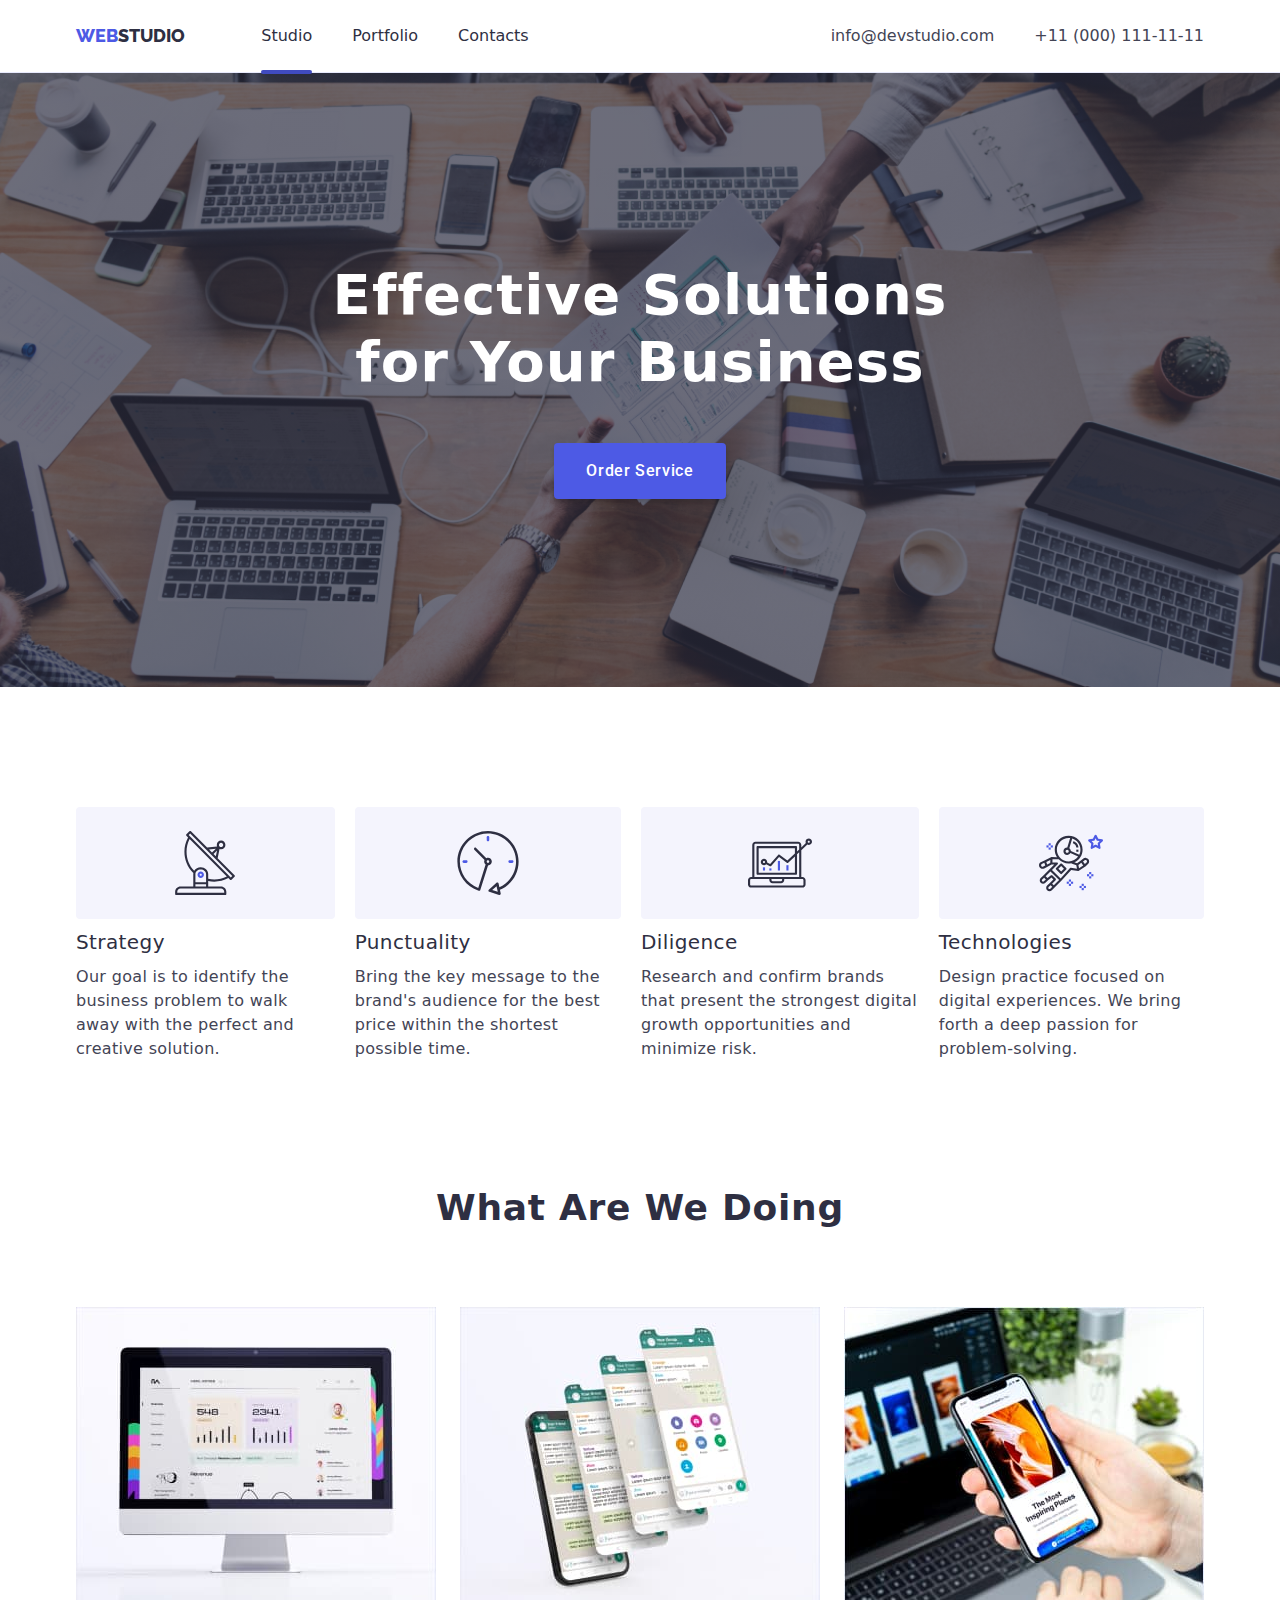
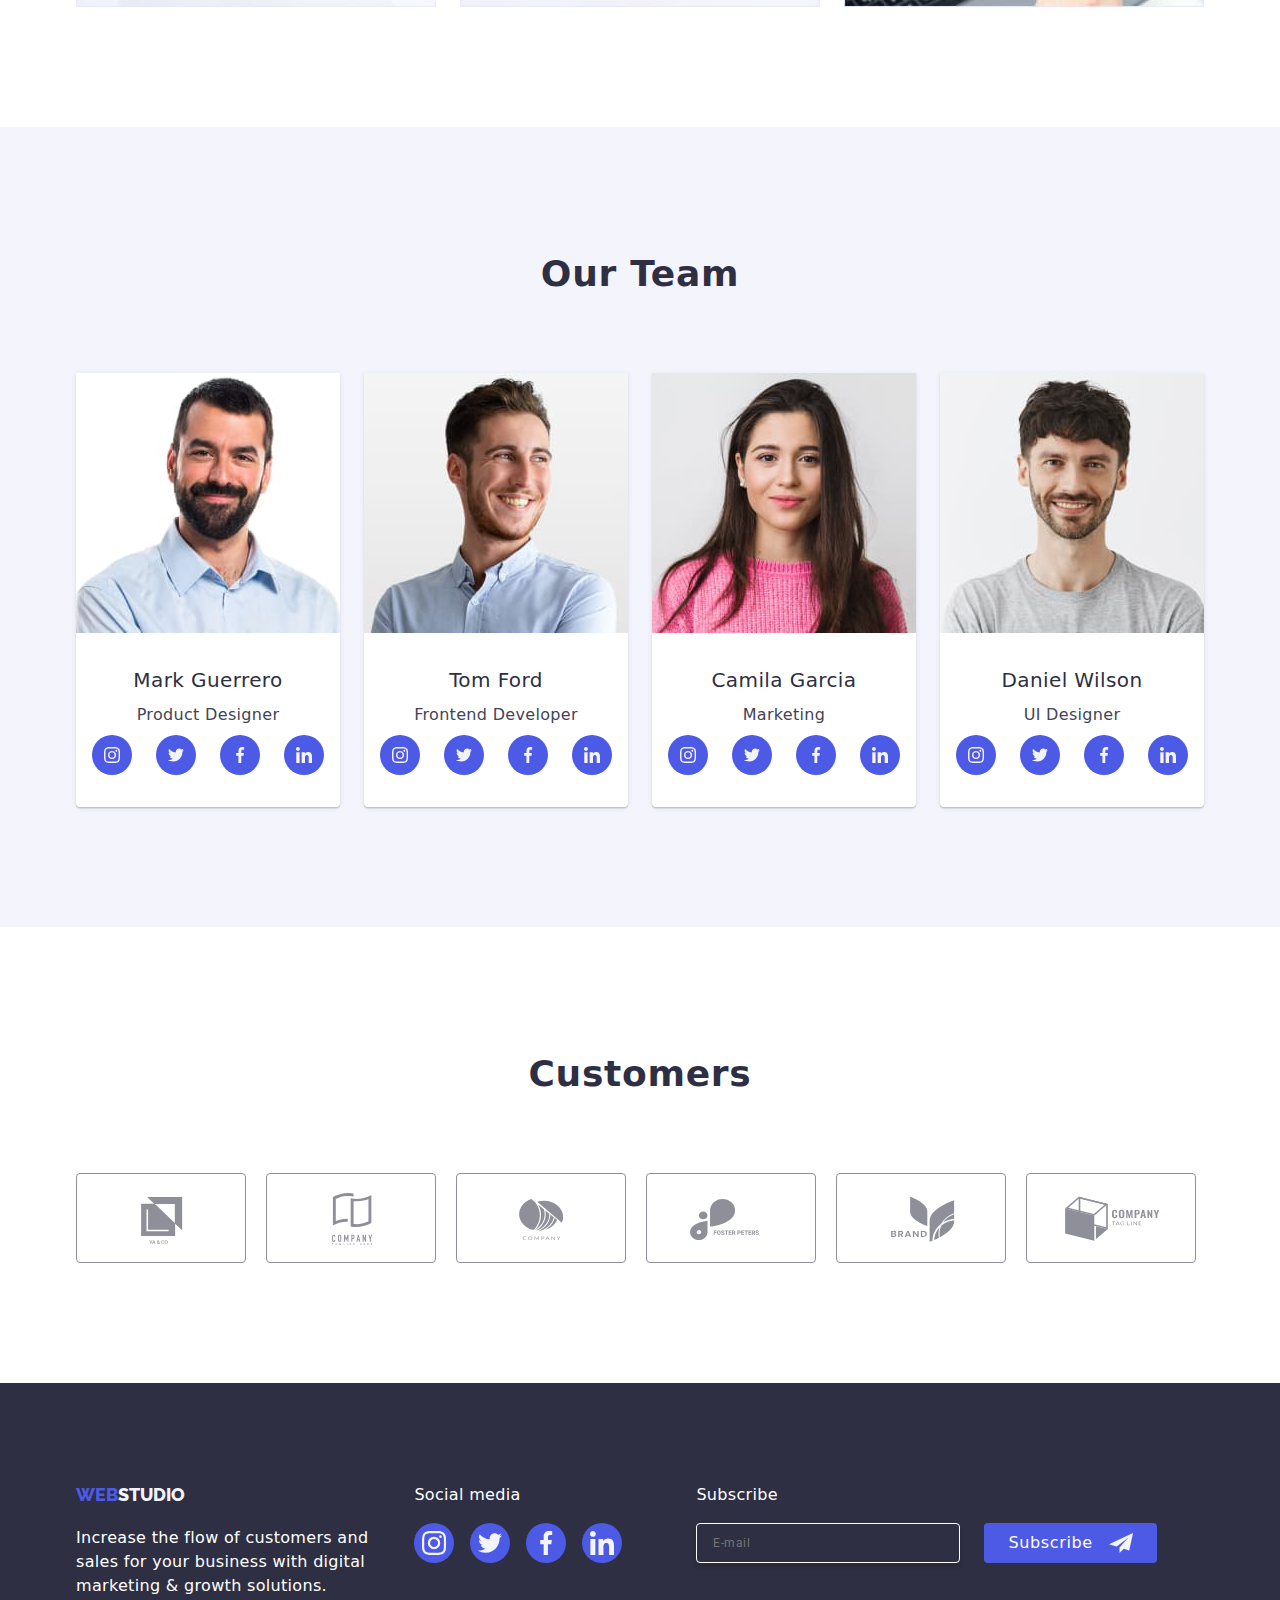
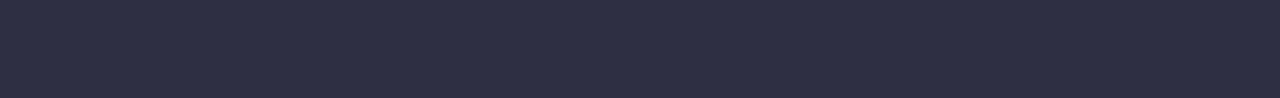
<file: index.html>
<!DOCTYPE html>
<html lang="en">
  <head>
    <link rel="stylesheet" href="./css/style.css" />
    <meta charset="UTF-8" />
    <meta http-equiv="X-UA-Compatible" content="IE=edge" />
    <meta name="viewport" content="width=device-width, initial-scale=1.0" />
    <link
      rel="stylesheet"
      href="https://cdnjs.cloudflare.com/ajax/libs/modern-normalize/1.0.0/modern-normalize.min.css "
    />
    <link rel="preconnect" href="https://fonts.googleapis.com" />
    <link rel="preconnect" href="https://fonts.gstatic.com" crossorigin />
    <link
      href="https://fonts.googleapis.com/css2?family=Raleway:wght@800&family=Roboto:wght@400;500;700;900&display=swap"
      rel="stylesheet"
    />
    <title>Homework 6</title>
  </head>

  <body>
    <!-- heading -->
    <header class="header">
      <div class="container header-container">
        <nav class="heading-navigation">
          <a href="./index.html" target="_self" title="Logo" class="heading-studio_word"
            ><span class="heading-web_word">WEB</span>STUDIO</a
          >
          <ul class="navigation-menu list-item">
            <li class="navigation-menu_item">
              <a href="./index.html" class="navigation-menu_link link-active">Studio</a>
            </li>
            <li class="navigation-menu_item">
              <a href="./portfolio.html" class="navigation-menu_link">Portfolio</a>
            </li>
            <li class="navigation-menu_item">
              <a href="./contacts.html" class="navigation-menu_link">Contacts</a>
            </li>
          </ul>
        </nav>
        <ul class="contact-links list-item">
          <li class="contact-links_item">
            <a href="mailto:info@devstudio.com" class="contact-links_link">info@devstudio.com</a>
          </li>
          <li class="contact-links_item">
            <a href="tel:+110001111111" class="contact-links_link">+11 (000) 111-11-11</a>
          </li>
        </ul>
      </div>
    </header>

    <!-- main -->
    <main>
      <!-- Hero Section -->
      <section class="hero">
        <div class="container hero-container">
          <h1 class="hero-title">
            Effective Solutions<br />
            for Your Business
          </h1>
          <button type="button" class="hero-button" data-modal-open>Order Service</button>
        </div>
      </section>

      <!-- Benefits section -->
      <section class="section benefits-section">
        <div class="container">
          <h2 hidden>Benefits</h2>
          <ul class="benefits list-item">
            <li class="benefits_item">
              <div class="benefits-icon-container">
                <svg class="icon benefits-icon" width="64" height="64">
                  <use href="./images/icons.svg#antenna"></use>
                </svg>
              </div>
              <h3 class="benefits-title">Strategy</h3>
              <p class="benefits-description">
                Our goal is to identify the business problem to walk away with the perfect and
                creative solution.
              </p>
            </li>
            <li class="benefits_item">
              <div class="benefits-icon-container">
                <svg class="icon benefits-icon" width="64" height="64">
                  <use href="./images/icons.svg#clock"></use>
                </svg>
              </div>
              <h3 class="benefits-title">Punctuality</h3>
              <p class="benefits-description">
                Bring the key message to the brand's audience for the best price within the shortest
                possible time.
              </p>
            </li>
            <li class="benefits_item">
              <div class="benefits-icon-container">
                <svg class="icon benefits-icon" width="64" height="64">
                  <use href="./images/icons.svg#diagram"></use>
                </svg>
              </div>
              <h3 class="benefits-title">Diligence</h3>
              <p class="benefits-description">
                Research and confirm brands that present the strongest digital growth opportunities
                and minimize risk.
              </p>
            </li>
            <li class="benefits_item">
              <div class="benefits-icon-container">
                <svg class="icon benefits-icon" width="64" height="64">
                  <use href="./images/icons.svg#astronaut"></use>
                </svg>
              </div>
              <h3 class="benefits-title">Technologies</h3>
              <p class="benefits-description">
                Design practice focused on digital experiences. We bring forth a deep passion for
                problem-solving.
              </p>
            </li>
          </ul>
        </div>
      </section>

      <!-- Services section -->
      <section class="section">
        <div class="container">
          <h2 class="section-title">What are we doing</h2>
          <ul class="services-list list-item">
            <li class="services-list_item">
              <img src="./images/monitor.jpg" alt="Computer Monitor" width="360" height="300" />
            </li>
            <li class="services-list_item">
              <img src="./images/mobile.jpg" alt="Mobile Phone" width="360" height="300" />
            </li>
            <li class="services-list_item">
              <img
                src="./images/holding-mobile.jpg"
                alt="Holding Mobile"
                width="360"
                height="300"
              />
            </li>
          </ul>
        </div>
      </section>

      <!-- Our Team section -->
      <section class="section our-team-section">
        <div class="container">
          <h2 class="section-title">Our Team</h2>
          <ul class="our-team_list list-item">
            <li class="our-team-list_item">
              <img src="./images/mark-guerrero.jpg" alt="Mark Guerrero" width="264" height="260" />
              <div class="our-team_content">
                <h3 class="our-team_title">Mark Guerrero</h3>
                <p class="our-team_description">Product Designer</p>
                <div class="our-team_social-profile">
                  <ul class="our-team_social-list list-item">
                    <li class="our-team_social-item">
                      <a href="https://instagram.com" target="_blank" rel="noopener noreferrer"
                        ><svg class="icon our-team_social-icon" width="40" height="40">
                          <use href="./images/icons.svg#instagram-social-profile"></use></svg
                      ></a>
                    </li>
                    <li class="our-team_social-item">
                      <a href="https://twitter.com" target="_blank" rel="noopener noreferrer"
                        ><svg class="icon our-team_social-icon" width="40" height="40">
                          <use href="./images/icons.svg#twitter-social-profile"></use></svg
                      ></a>
                    </li>
                    <li class="our-team_social-item">
                      <a href="https://facebook.com" target="_blank" rel="noopener noreferrer"
                        ><svg class="icon our-team_social-icon" width="40" height="40">
                          <use href="./images/icons.svg#facebook-social-profile"></use></svg
                      ></a>
                    </li>
                    <li class="our-team_social-item">
                      <a href="https://linkedin.com" target="_blank" rel="noopener noreferrer"
                        ><svg class="icon our-team_social-icon" width="40" height="40">
                          <use href="./images/icons.svg#linkedin-social-profile"></use></svg
                      ></a>
                    </li>
                  </ul>
                </div>
              </div>
            </li>
            <li class="our-team-list_item">
              <img src="./images/tom-ford.jpg" alt="Tom Ford" width="264" height="260" />
              <div class="our-team_content">
                <h3 class="our-team_title">Tom Ford</h3>
                <p class="our-team_description">Frontend Developer</p>
                <div class="our-team_social-profile">
                  <ul class="our-team_social-list list-item">
                    <li class="our-team_social-item">
                      <a href="https://instagram.com" target="_blank" rel="noopener noreferrer"
                        ><svg class="icon our-team_social-icon" width="40" height="40">
                          <use href="./images/icons.svg#instagram-social-profile"></use></svg
                      ></a>
                    </li>
                    <li class="our-team_social-item">
                      <a href="https://twitter.com" target="_blank" rel="noopener noreferrer"
                        ><svg class="icon our-team_social-icon" width="40" height="40">
                          <use href="./images/icons.svg#twitter-social-profile"></use></svg
                      ></a>
                    </li>
                    <li class="our-team_social-item">
                      <a href="https://facebook.com" target="_blank" rel="noopener noreferrer"
                        ><svg class="icon our-team_social-icon" width="40" height="40">
                          <use href="./images/icons.svg#facebook-social-profile"></use></svg
                      ></a>
                    </li>
                    <li class="our-team_social-item">
                      <a href="https://linkedin.com" target="_blank" rel="noopener noreferrer"
                        ><svg class="icon our-team_social-icon" width="40" height="40">
                          <use href="./images/icons.svg#linkedin-social-profile"></use></svg
                      ></a>
                    </li>
                  </ul>
                </div>
              </div>
            </li>
            <li class="our-team-list_item">
              <img src="./images/camila-garcia.jpg" alt="Camila Garcia" width="264" height="260" />
              <div class="our-team_content">
                <h3 class="our-team_title">Camila Garcia</h3>
                <p class="our-team_description">Marketing</p>
                <div class="our-team_social-profile">
                  <ul class="our-team_social-list list-item">
                    <li class="our-team_social-item">
                      <a
                        href="https://instagram.com"
                        class="our-team_social-item-link"
                        target="_blank"
                        rel="noopener noreferrer"
                        ><svg class="icon our-team_social-icon" width="40" height="40">
                          <use href="./images/icons.svg#instagram-social-profile"></use></svg
                      ></a>
                    </li>
                    <li class="our-team_social-item">
                      <a
                        href="https://twitter.com"
                        class="our-team_social-item-link"
                        target="_blank"
                        rel="noopener noreferrer"
                        ><svg class="icon our-team_social-icon" width="40" height="40">
                          <use href="./images/icons.svg#twitter-social-profile"></use></svg
                      ></a>
                    </li>
                    <li class="our-team_social-item">
                      <a
                        href="https://facebook.com"
                        class="our-team_social-item-link"
                        target="_blank"
                        rel="noopener noreferrer"
                        ><svg class="icon our-team_social-icon" width="40" height="40">
                          <use href="./images/icons.svg#facebook-social-profile"></use></svg
                      ></a>
                    </li>
                    <li class="our-team_social-item">
                      <a
                        href="https://linkedin.com"
                        class="our-team_social-item-link"
                        target="_blank"
                        rel="noopener noreferrer"
                        ><svg class="icon our-team_social-icon" width="40" height="40">
                          <use href="./images/icons.svg#linkedin-social-profile"></use></svg
                      ></a>
                    </li>
                  </ul>
                </div>
              </div>
            </li>
            <li class="our-team-list_item">
              <img src="./images/daniel-wilson.jpg" alt="Daniel Wilson" width="264" height="260" />
              <div class="our-team_content">
                <h3 class="our-team_title">Daniel Wilson</h3>
                <p class="our-team_description">UI Designer</p>
                <div class="our-team_social-profile">
                  <ul class="our-team_social-list list-item">
                    <li class="our-team_social-item">
                      <a href="https://instagram.com" target="_blank" rel="noopener noreferrer"
                        ><svg class="icon our-team_social-icon" width="40" height="40">
                          <use href="./images/icons.svg#instagram-social-profile"></use></svg
                      ></a>
                    </li>
                    <li class="our-team_social-item">
                      <a href="https://twitter.com" target="_blank" rel="noopener noreferrer"
                        ><svg class="icon our-team_social-icon" width="40" height="40">
                          <use href="./images/icons.svg#twitter-social-profile"></use></svg
                      ></a>
                    </li>
                    <li class="our-team_social-item">
                      <a href="https://facebook.com" target="_blank" rel="noopener noreferrer"
                        ><svg class="icon our-team_social-icon" width="40" height="40">
                          <use href="./images/icons.svg#facebook-social-profile"></use></svg
                      ></a>
                    </li>
                    <li class="our-team_social-item">
                      <a href="https://linkedin.com" target="_blank" rel="noopener noreferrer"
                        ><svg class="icon our-team_social-icon" width="40" height="40">
                          <use href="./images/icons.svg#linkedin-social-profile"></use></svg
                      ></a>
                    </li>
                  </ul>
                </div>
              </div>
            </li>
          </ul>
        </div>
      </section>

      <!-- Customers Section -->
      <section class="section customers-section">
        <div class="container">
          <h2 class="section-title">Customers</h2>
          <div class="customer-client-container">
            <ul class="customer-client-list list-item">
              <li class="customer-client-item">
                <a href="#" target="_blank" rel="noopener noreferrer"
                  ><svg class="icon customer-icon" width="168" height="88">
                    <use href="./images/icons.svg#client-1"></use></svg
                ></a>
              </li>
              <li class="customer-client-item">
                <a href="#" target="_blank" rel="noopener noreferrer"
                  ><svg class="icon customer-icon" width="168" height="88">
                    <use href="./images/icons.svg#client-2"></use></svg
                ></a>
              </li>
              <li class="customer-client-item">
                <a href="#" target="_blank" rel="noopener noreferrer"
                  ><svg class="icon customer-icon" width="168" height="88">
                    <use href="./images/icons.svg#client-3"></use></svg
                ></a>
              </li>
              <li class="customer-client-item">
                <a href="#" target="_blank" rel="noopener noreferrer"
                  ><svg class="icon customer-icon" width="168" height="88">
                    <use href="./images/icons.svg#client-4"></use></svg
                ></a>
              </li>
              <li class="customer-client-item">
                <a href="#" target="_blank" rel="noopener noreferrer"
                  ><svg class="icon customer-icon" width="168" height="88">
                    <use href="./images/icons.svg#client-5"></use></svg
                ></a>
              </li>
              <li class="customer-client-item">
                <a href="#" target="_blank" rel="noopener noreferrer"
                  ><svg class="icon customer-icon" width="168" height="88">
                    <use href="./images/icons.svg#client-6"></use></svg
                ></a>
              </li>
            </ul>
          </div>
        </div>
      </section>
    </main>

    <!-- footer  -->
    <footer class="footer">
      <section class="container footer-container">
        <div class="column1-container container">
          <a href="./index.html" target="_self" title="Logo" class="footer-studio_word"
            ><span class="footer-web_word">WEB</span>STUDIO</a
          >
          <p class="footer-text">
            Increase the flow of customers and<br />
            sales for your business with digital<br />
            marketing & growth solutions.
          </p>
        </div>
        <div class="column2-container container">
          <p class="footer-social-text">Social media</p>
          <div class="footer-social-icon">
            <ul class="footer-social-list list-item">
              <li class="footer-social-item">
                <a href="https://instagram.com" target="_blank" rel="noopener noreferrer"
                  ><svg class="icon footer-social-profile" width="40" height="40">
                    <use href="./images/icons.svg#footer-instagram-icon"></use></svg
                ></a>
              </li>
              <li class="footer-social-item">
                <a href="https://twitter.com" target="_blank" rel="noopener noreferrer"
                  ><svg class="icon footer-social-profile" width="40" height="40">
                    <use href="./images/icons.svg#footer-twitter-icon"></use></svg
                ></a>
              </li>
              <li class="footer-social-item">
                <a href="https://facebook.com" target="_blank" rel="noopener noreferrer"
                  ><svg class="icon footer-social-profile" width="40" height="40">
                    <use href="./images/icons.svg#footer-facebook-icon"></use></svg
                ></a>
              </li>
              <li class="footer-social-item">
                <a href="https://linkedin.com" target="_blank" rel="noopener noreferrer"
                  ><svg class="icon footer-social-profile" width="40" height="40">
                    <use href="./images/icons.svg#footer-linkedin-icon"></use></svg
                ></a>
              </li>
            </ul>
          </div>
        </div>
        <div class="column3-container container">
          <p class="footer-subscribe-text">Subscribe</p>
          <form name="signup_form" autocomplete="on" class="footer-form" novalidate>
            <label>
              <input type="email" name="email" placeholder="E-mail" class="form-field" />
            </label>
            <button type="submit" class="subscribe-button">
              Subscribe
              <svg class="icon footer-social-profile" width="24" height="24">
                <use href="./images/icons.svg#paper-plane"></use>
              </svg>
            </button>
          </form>
        </div>
      </section>
    </footer>

    <!-- Modal -->
    <div class="backdrop is-hidden" data-modal>
      <div class="modal">
        <button class="close" data-modal-close>
          <svg class="close-icon" width="8" height="8">
            <use href="./images/icons.svg#close-button"></use>
          </svg>
        </button>
        <p class="modal-title">Leave your contacts and we will call you back</p>
        <form class="modal-content-form">
          <div class="form-column-1">
            <label class="modal-description-label">
              <span class="label-text">Name</span>
              <input type="text" name="name" class="input-container" autofocus />
              <svg class="input-icon" width="18" height="24">
                <use href="./images/icons.svg#person-profile"></use>
              </svg>
            </label>
            <label class="modal-description-label">
              <span class="label-text">Phone</span>
              <input type="tel" name="phone" class="input-container" />
              <svg class="input-icon" width="18" height="24">
                <use href="./images/icons.svg#contact"></use>
              </svg>
            </label>
            <label class="modal-description-label">
              <span class="label-text">Email</span>
              <input type="email" name="email" class="input-container" />
              <svg class="input-icon" width="18" height="24">
                <use href="./images/icons.svg#email"></use>
              </svg>
            </label>
            <label class="modal-description-label">
              <span class="label-text">Comment</span>
              <textarea name="comment" placeholder="Text input" class="text-container"></textarea>
            </label>

            <label class="modal-checkbox-container">
              <input type="checkbox" name="checkbox" value="agreement" class="checkbox-container" />
              <svg class="checkbox-mark" width="18" height="24">
                <use href="./images/icons.svg#checkbox"></use>
              </svg>
              <p class="agreement-text">
                I accept the terms and conditions of the
                <a href="#" class="agreement-link">Privacy Policy</a>
              </p>
            </label>
          </div>
          <div class="form-column-2">
            <button type="submit" class="modal-button">Send</button>
          </div>
        </form>
      </div>
    </div>

    <script src="./js/modal.js"></script>
  </body>
</html>
</file>
<file: css/style.css>
:root {
    --navy-blue-color: #2E2F42;
    --slate-color: #434455;
    --white-color: #ffffff;
    --cornflower-color: #E7E9FC;
    --iris-color: #4d5ae5;
    --ocean-color: #404BBF;
    --cloud-color: #f4f4fd;
    --slate-color: #434455;
    --lightslate-color: #8E8F99;
    --green-color: #31D0AA;
    --dairy-color: #FCFCFC;
    --heading-one: 56px;
    --heading-two: 36px;
    --heading-three: 20px;
    --paragraph-text-size: 16px;
    --font-family-roboto: 'roboto', san-serif;
    --font-family-raleway: 'raleway', san-serif;
}

body {
    font-family: var(--font-family-roboto);
    color: var(--slate-color);
    line-height: 1.5em;
    margin: 0;
}

/* Global Style */
h1,
h2,
h3,
h4,
h5,
h6,
p {
    margin: 0;
}

html {
    box-sizing: border-box;
}

*,
*::after,
*::before {
    box-sizing: inherit;
}

img {
    display: block;
    max-width: 100%;
    height: auto;
}


/* Fonts */
@import url('https://fonts.googleapis.com/css2?family=Raleway:wght@800&family=Roboto:wght@400;500;700;900&display=swap');


/* Global Style */
button {
    cursor: pointer;
}

.list-item {
    list-style: none;
    margin: 0;
    padding: 0;
}

a {
    text-decoration: none;
    margin: 0;
    padding: 0;
    color: inherit;
}

.container {
    width: 1158px;
    margin: 0 auto;
    padding: 0 15px;
}

.section {
    padding: 120px 0;
}

/* Heading CSS */
.header {
    border-bottom: 1px solid var(--cornflower-color);

}

.heading-web_word {
    font-family: var(--font-family-raleway);
    font-weight: 800;
    font-size: 18px;
    letter-spacing: 0.03px;
    color: var(--iris-color);
    display: inline-flex;
}

.heading-studio_word {
    font-family: var(--font-family-raleway);
    font-weight: 800;
    font-size: 18px;
    letter-spacing: 0.03px;
    color: var(--navy-blue-color);
    display: inline-flex;
}

/* Navigation Menu List */
.header-container {
    display: flex;
    justify-content: space-between;
}

.heading-navigation {
    display: inline-flex;
    align-items: center;
}

.contact-links {
    display: inline-flex;
    align-items: center;
}

.navigation-menu {
    display: inline-flex;
    margin-left: 76px;
}

.navigation-menu_item:not(:last-child) {
    margin-right: 40px;
    position: relative;
}

.navigation-menu_link {
    position: relative;
    color: var(--iris-color);
    font-weight: 500;
    color: var(--navy-blue-color);

    transition-property: color;
    transition-duration: 250ms;
    transition-timing-function: cubic-bezier(0.4, 0, 0.2, 1);
}

.navigation-menu_link::after {
    display: block;
    content: '';
    height: 4px;
    width: 0;
    background-color: var(--ocean-color);
    position: absolute;
    top: 44px;
    border-radius: 2px;

    transition-property: width;
    transition-duration: 250ms;
    transition-timing-function: cubic-bezier(0.4, 0, 0.2, 1);
}

.navigation-menu_link:hover,
.navigation-menu_link:focus {
    color: var(--ocean-color);
    width: 100%;
}


.navigation-menu_link:hover::after,
.navigation-menu_link:focus::after {
    color: var(--ocean-color);
    width: 100%;
}



.contact-links_item:not(:first-child) {
    margin-left: 40px;
}

.contact-links_link {
    color: var(--slate-color);
    font-size: 16px;
    display: block;
    padding: 24px 0;
    transition-property: color;
    transition-duration: 250ms;
    transition-timing-function: cubic-bezier(0.4, 0, 0.2, 1);
}

.contact-links_link:hover,
.contact-links_link:focus {
    color: var(--ocean-color);
}


/* 
.link-active {
    color: var(--iris-color);
    position: relative;

    transition-property: color;
    transition-duration: 250ms;
    transition-timing-function: cubic-bezier(0.4, 0, 0.2, 1);
} */

.link-active::after {
    display: block;
    content: '';
    height: 4px;
    width: 100%;
    background-color: var(--ocean-color);
    position: absolute;
    bottom: -1px;
    border-radius: 2px;
}

/* Main Content Styling*/

/* Studio Hero Section Styling */
.hero {
    background-image: linear-gradient(0deg, rgba(46, 47, 66, 0.7), rgba(46, 47, 66, 0.70)), url('../images/people-office.jpg');
    background-position: center;
    background-repeat: no-repeat;
    background-size: cover;
    padding-top: 188px;
    padding-bottom: 188px;
}

.hero-container {
    text-align: center;
}

.hero-title {
    font-size: var(--heading-one);
    font-weight: 700;
    line-height: 1.2;
    color: var(--white-color);
    letter-spacing: 1.12px;
    margin-bottom: 48px;
}

.hero-button {
    font-size: var(--paragraph-text-size);
    font-family: var(--font-family-roboto);
    font-weight: 500;
    color: var(--white-color);
    background-color: var(--iris-color);
    padding: 16px 32px;
    border-radius: 4px;
    box-shadow: 0px 4px 4px 0px rgba(0, 0, 0, 0.15);
    display: inline-flex;
    align-items: center;
    line-height: 1.5;
    letter-spacing: 0.64px;
    border: none;
    transition-property: background-color;
    transition-duration: 250ms;
    transition-timing-function: cubic-bezier(0.4, 0, 0.2, 1);
}

.hero-button:hover,
.hero-button:focus {
    background-color: var(--ocean-color);
}

/* Studio Section 2 Styling */
.benefits {
    display: flex;
    flex-direction: row;
    justify-content: space-around;
    margin-top: -24px;
    margin-left: -20px;
}

.benefits_item {
    margin-top: 24px;
    margin-left: 20px;
}

.benefits-title {
    font-size: var(--heading-three);
    color: var(--navy-blue-color);
    font-weight: 500;
    line-height: 1.5;
    letter-spacing: 0.4px;
    margin: 0 0 8px 0;
}

.benefits-description {
    font-size: var(--paragraph-text-size);
    font-weight: 400;
    line-height: 1.5;
    letter-spacing: 0.32px;
}

.benefits-section {
    padding-bottom: 0;
}

.benefits-icon-container {
    display: flex;
    align-items: center;
    justify-content: center;
    height: 112px;
    border-radius: 4px;
    background-color: var(--cloud-color, #F4F4FD);
    margin-bottom: 8px;
}

.benefits-icon {
    cursor: auto;
}


/* Services Section Styling */
.services-list {
    display: flex;
    flex-wrap: wrap;
    margin-top: -24px;
    margin-left: -24px;
}

.section-title {
    color: var(--navy-blue-color);
    font-size: var(--heading-two);
    font-weight: 700;
    line-height: 1.5;
    text-transform: capitalize;
    letter-spacing: 0.72px;
    text-align: center;
    margin: 0;
    margin-bottom: 72px;
}

.services-list_item {
    margin-top: 24px;
    margin-left: 24px;
}

/* Our Team Section Styling */
.our-team_list {
    display: flex;
    flex-wrap: wrap;
    margin-top: -24px;
    margin-left: -24px;
}

.our-team-list_item {
    flex-direction: column;
    background-color: var(--white-color);
    padding-bottom: 32px;
    margin-top: 24px;
    margin-left: 24px;
    border-radius: 0 0 4px 4px;
    box-shadow: 0px 2px 1px 0px rgba(46, 47, 66, 0.08), 0px 1px 1px 0px rgba(46, 47, 66, 0.16), 0px 1px 6px 0px rgba(46, 47, 66, 0.08);
}

.our-team_title {
    font-size: var(--heading-three);
    color: var(--navy-blue-color);
    font-weight: 500;
    line-height: 1.5;
    letter-spacing: 0.4px;
    text-align: center;
    margin-top: 32px;
    margin-bottom: 8px;
}

.our-team_description {
    font-size: var(--paragraph-text-size);
    font-weight: 400;
    line-height: 1.5;
    letter-spacing: 0.32px;
    text-align: center;
    margin: 0;
}

.our-team-section {
    background-color: var(--cloud-color);
}

.our-team_social-list {
    display: flex;
    justify-content: space-between;
    flex-wrap: wrap;
    margin-top: -24px;
    margin-left: -24px;
}

.our-team_social-item a {
    display: flex;
    align-items: center;
    justify-content: center;
    margin-top: 24px;
    margin-left: 24px;
    background-color: var(--iris-color);
    border-radius: 50%;
    width: 40px;
    height: 40px;
    transition-property: background-color;
    transition-duration: 250ms;
    transition-timing-function: cubic-bezier(0.4, 0, 0.2, 1);

}

.our-team_social-item a:hover,
.our-team_social-item a:focus {
    background-color: var(--ocean-color);
}

.our-team_content {
    padding: 0 16px;
}

.our-team_social-profile {
    margin-top: 8px;
}

.our-team_social-icon {
    fill: var(--cloud-color);
}


/* Customer Section Styling */
.customer-client-list {
    display: flex;
    flex-wrap: wrap;
    margin-top: -24px;
    margin-left: -20px;
}

.customer-client-item a {
    display: flex;
    align-items: center;
    justify-content: center;
    margin-top: 24px;
    margin-left: 20px;
    border-radius: 4px;
    border: 1px solid var(--lightslate-color, #8E8F99);
    color: var(--lightslate-color);
    transition-property: color;
    transition-duration: 250ms;
    transition-timing-function: cubic-bezier(0.4, 0, 0.2, 1);
}

.customer-client-item a:hover,
.customer-client-item a:focus {
    border: 1px solid var(--ocean-color, #8E8F99);
    color: var(--ocean-color);
}

.customer-icon {
    fill: currentColor;
}

/* Portfolio Page Styling */
.tab-menu-section {
    padding-top: 96px;
}

.tab-button {
    color: var(--iris-color);
    background-color: var(--cloud-color);
    font-weight: 500;
    text-align: center;
    border-radius: 4px;
    border: 1px solid var(--cornflower-color);
    padding: 12px 24px;
    font-family: var(--font-family-roboto);
    font-size: var(--paragraph-text-size);
    line-height: 1.5;
    transition-property: background-color, color, box-shadow, border-color;
    transition-duration: 250ms;
    transition-timing-function: cubic-bezier(0.4, 0, 0.2, 1);
}

.active-tab {
    color: var(--white-color);
    background-color: var(--ocean-color);
    font-weight: 500;
    text-align: center;
    border-radius: 4px;
    border: 1px solid var(--ocean-color);
    box-shadow: 0px 2px 2px 0px rgba(0, 0, 0, 0.12), 0px 2px 1px 0px rgba(0, 0, 0, 0.08), 0px 3px 1px 0px rgba(0, 0, 0, 0.10);
    padding: 12px 24px;
}

.tab-button:hover,
.tab-button:focus {
    background-color: var(--ocean-color);
    color: var(--white-color);
    box-shadow: 0px 4px 4px 0px rgba(0, 0, 0, 0.15);
    border: 1px solid var(--ocean-color);
}

.filter-list {
    display: flex;
    justify-content: center;
    margin-bottom: 72px;
}

.filter-list_item:not(:last-child) {
    margin-right: 24px;
}

.project {
    display: flex;
    flex-wrap: wrap;
    margin-top: -48px;
    margin-left: -24px;
}

.project_item {
    margin-top: 48px;
    margin-left: 24px;
}

.project-box {
    border: 1px solid var(--cornflower-color);
    border-top: none;
    padding: 32px 16px;
}

.project_item a {
    display: block;
    transition-property: box-shadow;
    transition-duration: 250ms;
    transition-timing-function: cubic-bezier(0.4, 0, 0.2, 1);
}

.project_item a:hover,
.project_item a:focus {
    box-shadow: 0px 2px 1px 0px rgba(46, 47, 66, 0.08), 0px 1px 1px 0px rgba(46, 47, 66, 0.16), 0px 1px 6px 0px rgba(46, 47, 66, 0.08);
}

.project-title {
    color: var(--navy-blue-color);
    font-size: var(--heading-three);
    font-weight: 500;
    line-height: 1.5;
    letter-spacing: 0.4px;
    margin: 0 0 8px 0;
}

.project-description {
    font-size: var(--paragraph-text-size);
    font-weight: 400;
    line-height: 1.5;
    letter-spacing: 0.32px;
    margin: 0;
}

.project-item_overlay {
    overflow: hidden;
    position: relative;
}

.overlay-description {
    position: absolute;
    top: 0;
    width: 100%;
    height: 100%;
    padding: 40px 32px 0;
    font-size: var(--paragraph-text-size);
    font-style: normal;
    font-weight: 400;
    line-height: 1.5;
    letter-spacing: 0.32px;
    color: var(--white-color);
    background-color: var(--iris-color);
    transform: translateY(100%);
    transition-property: transform;
    transition-duration: 250ms;
    transition-timing-function: cubic-bezier(0.4, 0, 0.2, 1);
}

.project_item a:hover .overlay-description,
.project_item a:focus .overlay-description {
    transform: translateY(0);
}


/* Modal Popup Styling */
.backdrop {
    position: fixed;
    top: 0;
    left: 0;
    opacity: 1;
    height: 100%;
    width: 100%;
    background: rgba(46, 47, 66, 0.40);
    transition: opacity 250ms cubic-bezier(0.4, 0, 0.2, 1);
}

.modal {
    position: absolute;
    top: 50%;
    left: 50%;
    width: 408px;
    height: 608px;
    border-radius: 4px;
    padding: 72px 24px 24px;
    background: var(--dairy-color);
    box-shadow: 0px 2px 1px 0px rgba(0, 0, 0, 0.20), 0px 1px 3px 0px rgba(0, 0, 0, 0.12), 0px 1px 1px 0px rgba(0, 0, 0, 0.14);

    transform: translate(-50%, -50%) scale(1);
    transition-duration: 250ms;
    transition-timing-function: cubic-bezier(0.4, 0, 0.2, 1);
}

.backdrop.is-hidden {
    pointer-events: none;
    opacity: 0;
}

.backdrop.is-hidden .modal {
    transform: translate(-50%, -50%) scale(0.8);
}

.close {
    position: absolute;
    top: 24px;
    right: 24px;
    background-color: var(--cornflower-color);
    cursor: pointer;
    stroke: rgba(0, 0, 0, 0.10);
    width: 24px;
    height: 24px;
    border: 1px solid rgba(0, 0, 0, 0.10);
    border-radius: 50%;

    transition-property: background, color;
    transition-duration: 250ms;
    transition-timing-function: cubic-bezier(0.4, 0, 0.2, 1);
}

.close:hover,
.close:focus {
    background-color: var(--ocean-color);
    color: var(--white-color);
}

.close-icon {
    display: flex;
    justify-content: center;
    align-items: center;
    margin: auto;
    fill: currentColor;
}

.modal-title {
    color: var(--navy-blue-color);
    text-align: center;
    font-size: 16px;
    font-style: normal;
    font-weight: 500;
    letter-spacing: 0.32px;
    margin-bottom: 34px;
}

.modal-content-form {
    display: block;
}


.modal-description-label:not(:last-child) {
    margin-bottom: 26px;
    position: relative;
    display: flex;
    flex-direction: column;
}

.input-icon {
    position: absolute;
    top: 50%;
    transform: translateY(-50%);
    left: 16px;
    fill: currentColor;

    transition-property: fill;
    transition-duration: 250ms;
    transition-timing-function: cubic-bezier(0.4, 0, 0.2, 1);
}

.input-container {
    padding-top: 11px;
    padding-bottom: 11px;
    padding-left: 45px;
    padding-right: 20px;
    font-family: var(--font-family-roboto);
    font-size: 14px;
    border-radius: 4px;
    border: 1px solid rgba(46, 47, 66, 0.40);
    color: var(--navy-blue-color);

    transition-property: border;
    transition-duration: 250ms;
    transition-timing-function: cubic-bezier(0.4, 0, 0.2, 1);
}

.modal-description-label:hover .input-container,
.modal-description-label:focus .input-container,
.modal-description-label:hover .text-container,
.modal-description-label:focus .text-container {
    border: 1px solid var(--iris-color);
}

.modal-description-label:hover .input-icon,
.modal-description-label:focus .input-icon {
    fill: var(--iris-color);
}

.text-container {
    padding: 11px 15px;
    resize: none;
    font-size: 14px;
    border-radius: 4px;
    height: 120px;
    border: 1px solid rgba(46, 47, 66, 0.40);

    transition-property: border, color;
    transition-duration: 250ms;
    transition-timing-function: cubic-bezier(0.4, 0, 0.2, 1);
}

.modal-checkbox-container {
    display: flex;
    align-items: center;
    gap: 8px;
}

.form-column-1 {
    display: block;
    position: relative;
}

.form-column-2 {
    display: block;
    position: relative;
    margin-top: 24px;
}

.checkbox-container {
    position: relative;
    width: 16px;
    height: 16px;
    display: flex;
    align-items: center;
}

.checkbox-mark {
    display: flex;
    justify-content: flex-start;
    width: 16px;
    height: 16px;
    border: 1px solid rgba(46, 47, 66, 0.40);
    cursor: pointer;
    position: absolute;
    bottom: 0;
    fill: transparent;
    align-items: center;
    border-radius: 2px;
}


.agreement-link {
    color: var(--iris-color);
    font-family: var(--font-family-roboto);
    font-size: 12px;
    font-style: normal;
    font-weight: 400;
    line-height: 16px;
    text-decoration-line: underline;
    letter-spacing: 0.48px;
}

.agreement-text {
    color: var(--lightslate-color);
    font-family: var(--font-family-roboto);
    font-size: 12px;
    font-style: normal;
    font-weight: 400;
    line-height: 16px;
    letter-spacing: 0.48px;
}

.label-text {
    color: var(--lightslate-color);
    font-family: var(--font-family-roboto);
    font-size: 12px;
    font-style: normal;
    font-weight: 400;
    letter-spacing: 0.48px;
    position: absolute;
    top: -20px;

}



.modal-button {
    display: flex;
    justify-content: center;
    margin: auto;
    border-radius: 4px;
    background: var(--iris-color);
    box-shadow: 0px 4px 4px 0px rgba(0, 0, 0, 0.15);
    padding: 16px 32px;
    width: 169px;
    border: none;
    color: var(--white-color);
    text-align: center;
    font-family: inherit;
    font-size: 16px;
    font-style: normal;
    font-weight: 500;
    letter-spacing: 0.64px;

    transition-property: background-color;
    transition-duration: 250ms;
    transition-timing-function: cubic-bezier(0.4, 0, 0.2, 1);
}

.modal-button:hover,
.modal-button:focus {
    background-color: var(--ocean-color);
}


/* Footer Styling */
.footer {
    background-color: var(--navy-blue-color);
    padding: 100px 0;
}

.footer-text {
    color: var(--white-color);
    font-size: var(--paragraph-text-size);
    font-weight: 400;
    line-height: 1.5;
    letter-spacing: 0.32px;
    margin: 17.5px 0 0 0;
}

.footer-web_word {
    font-family: var(--font-family-raleway);
    font-weight: 800;
    font-size: 18px;
    letter-spacing: 0.03px;
    color: var(--iris-color);
    display: inline-flex;
}

.footer-studio_word {
    font-family: var(--font-family-raleway);
    font-weight: 800;
    font-size: 18px;
    letter-spacing: 0.03px;
    color: var(--cloud-color);
    display: inline-flex;
}

.footer-container {
    display: flex;
}

.footer-social-text {
    color: var(--white-color);
    font-size: 16px;
    font-style: normal;
    font-weight: 500;
    line-height: 1.5;
    letter-spacing: 0.32px;
}

.footer-social-icon {
    margin-top: 16px;
}

.footer-social-list {
    display: flex;
    justify-content: flex-start;
    margin-top: -16px;
    margin-left: -16px;
}

.footer-social-item a {
    display: flex;
    align-items: center;
    justify-content: center;
    margin-top: 16px;
    margin-left: 16px;
    border-radius: 50%;
    background-color: var(--iris-color);
    width: 40px;
    height: 40px;

    transition-property: background-color;
    transition-duration: 250ms;
    transition-timing-function: cubic-bezier(0.4, 0, 0.2, 1);
}

.footer-social-item a:hover,
.footer-social-item a:focus {
    background-color: var(--green-color);
}

.footer-social-profile {
    fill: var(--cloud-color);
}

.column1-container {
    width: 30%;
    padding: 0;
    margin: 0;
}

.column2-container {
    width: 25%;
    padding: 0;
    margin: 0;
}

.column3-container {
    width: 45%;
    padding: 0;
    margin: 0;
}

.footer-subscribe-text {
    color: var(--white-color);
    font-size: 16px;
    font-style: normal;
    font-weight: 500;
    line-height: 1.5;
    letter-spacing: 0.32px;
}

.subscribe-button {
    border-radius: 4px;
    background: var(--iris-color);
    display: inline-flex;
    padding: 8px 24px;
    justify-content: center;
    align-items: center;
    gap: 16px;
    border: none;
    color: var(--white, #FFF);
    text-align: center;
    font-family: inherit;
    font-size: 16px;
    font-style: normal;
    font-weight: 500;
    letter-spacing: 0.64px;

    transition-property: background-color;
    transition-duration: 250ms;
    transition-timing-function: cubic-bezier(0.4, 0, 0.2, 1);
}

.subscribe-button:hover,
.subscribe-button:focus {
    background-color: var(--ocean-color);
}

.form-field {
    border-radius: 4px;
    border: 1px solid var(--white-color);
    box-shadow: 0px 4px 4px 0px rgba(0, 0, 0, 0.15);
    height: 40px;
    background-color: transparent;
    font-family: var(--font-family-roboto);
    font-size: 12px;
    font-style: normal;
    font-weight: 400;
    letter-spacing: 0.48px;
    width: 264px;
    margin-right: 24px;
    color: var(--white-color);
    padding: 8px 16px;

    transition-property: border;
    transition-duration: 250ms;
    transition-timing-function: cubic-bezier(0.4, 0, 0.2, 1);
}

.form-field:hover,
.form-field:focus {
    border: 1px solid var(--green-color);
}

.footer-form {
    margin-top: 16px;
    display: flex;
}
</file>
